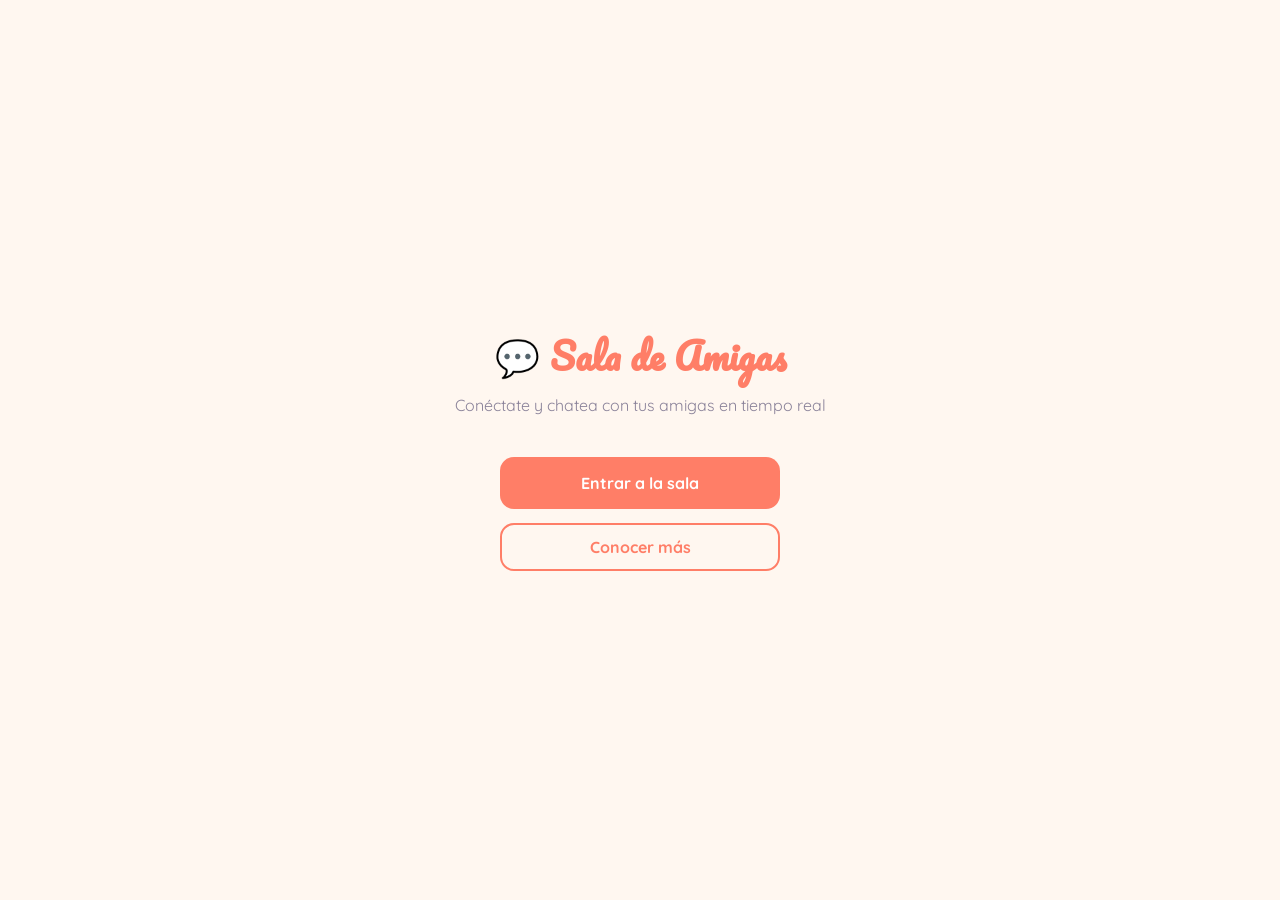
<file: index.html>
<!DOCTYPE html>
<html lang="es">
<head>
  <meta charset="UTF-8">
  <meta name="viewport" content="width=device-width, initial-scale=1.0">
  <title>Sala de Amigas</title>
  <link rel="stylesheet" href="estilos.css">
  <link href="https://fonts.googleapis.com/css2?family=Pacifico&family=Quicksand:wght@500;600;700&display=swap" rel="stylesheet">
</head>
<body>

<div class="pagina-inicio">
  <h1 class="titulo">💬 Sala de Amigas</h1>
  <p class="subtitulo">Conéctate y chatea con tus amigas en tiempo real</p>
  
  <div class="botones">
    <a href="login.html" class="btn-principal">Entrar a la sala</a>
    <button class="btn-secundario">Conocer más</button>
  </div>
</div>

</body>
</html>
</file>
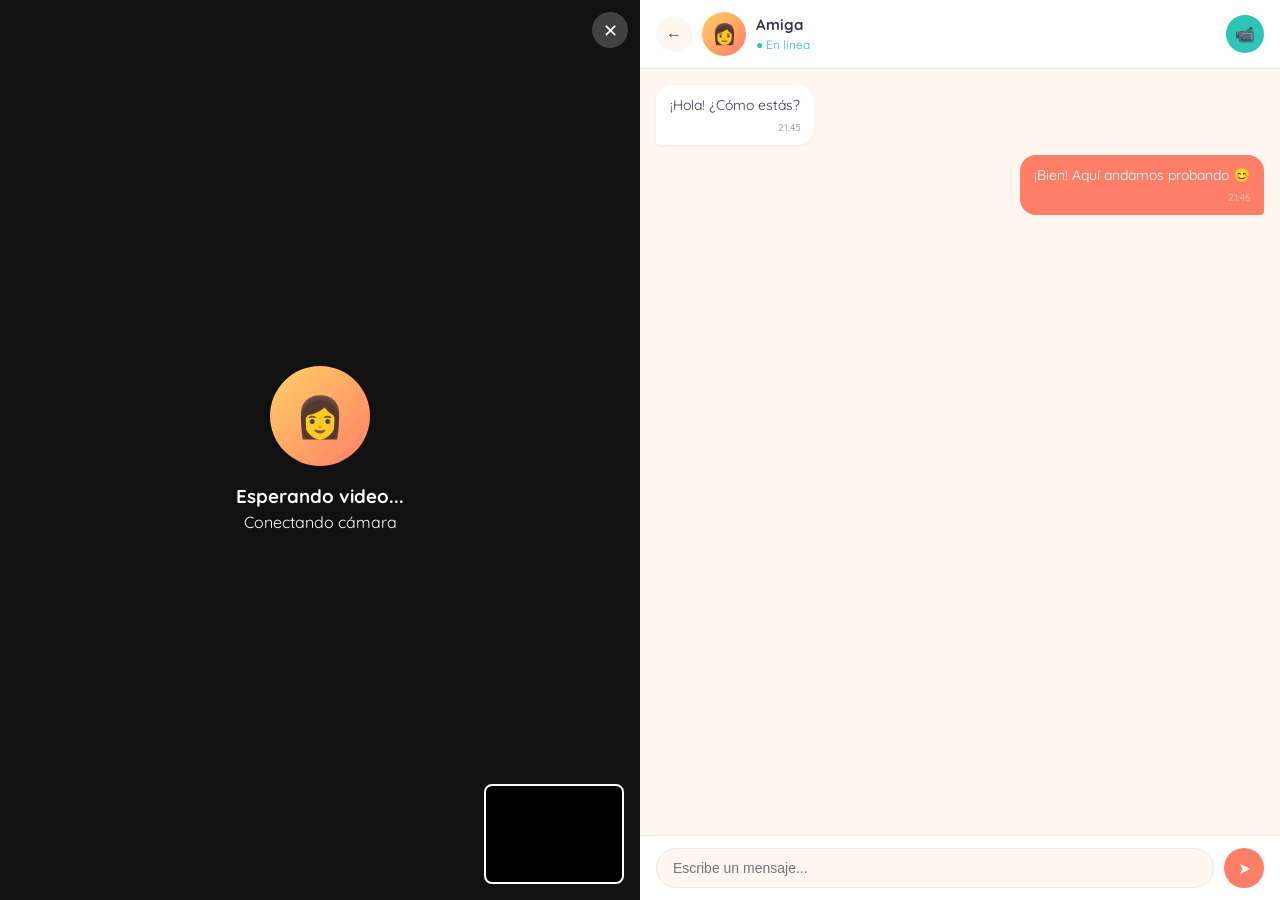
<file: chat.html>
<!DOCTYPE html>
<html lang="es">
<head>
  <meta charset="UTF-8">
  <meta name="viewport" content="width=device-width, initial-scale=1.0">
  <title>Chat — Sala de Amigas</title>
  <link rel="stylesheet" href="estilos.css">
  <link href="https://fonts.googleapis.com/css2?family=Pacifico&family=Quicksand:wght@500;600;700&display=swap" rel="stylesheet">
</head>
<body>

<div class="pagina-chat">

  <!-- 📹 COLUMNA IZQUIERDA: VIDEO -->
  <div class="col-video" id="colVideo">
    <button class="btn-cerrar-video" id="btnCerrarVideo">✕</button>
    
    <div class="sin-video" id="sinVideo">
      <div class="avatar">👩</div>
      <h3>Esperando video...</h3>
      <p>Conectando cámara</p>
    </div>
    
    <video id="videoRemoto" class="video-principal" autoplay playsinline style="display:none;"></video>
    
    <div class="video-chico" id="videoChico">
      <video id="videoLocal" autoplay muted playsinline></video>
    </div>
  </div>

  <!-- 💬 COLUMNA DERECHA: CHAT -->
  <div class="col-chat">
    <!-- Barra superior -->
    <div class="barra-arriba">
      <a href="sala.html" class="btn-atras">←</a>
      <div class="avatar">👩</div>
      <div class="info-chat">
        <h4 id="nombreAmiga">Amiga</h4>
        <div class="estado">● En línea</div>
      </div>
      <button class="btn-llamada" id="btnLlamada">📹</button>
    </div>

    <!-- Mensajes -->
    <div class="caja-msj" id="cajaMsj">
      <div class="msj mio">¡Hola! ¿Cómo estás?<div class="hora">21:45</div></div>
      <div class="msj tuyo">¡Bien! Aquí andamos probando 😊<div class="hora">21:46</div></div>
    </div>

    <!-- Barra escribir -->
    <div class="barra-abajo">
      <input type="text" id="inputMsj" placeholder="Escribe un mensaje...">
      <button class="btn-enviar" id="btnEnviar">➤</button>
    </div>
  </div>

</div>

<script>
// Obtener nombre desde la URL
const params = new URLSearchParams(window.location.search);
const nombre = params.get('nombre') || 'Amiga';
document.getElementById('nombreAmiga').textContent = nombre;

// Enviar mensajes
const inputMsj = document.getElementById('inputMsj');
const cajaMsj = document.getElementById('cajaMsj');
const btnEnviar = document.getElementById('btnEnviar
</file>
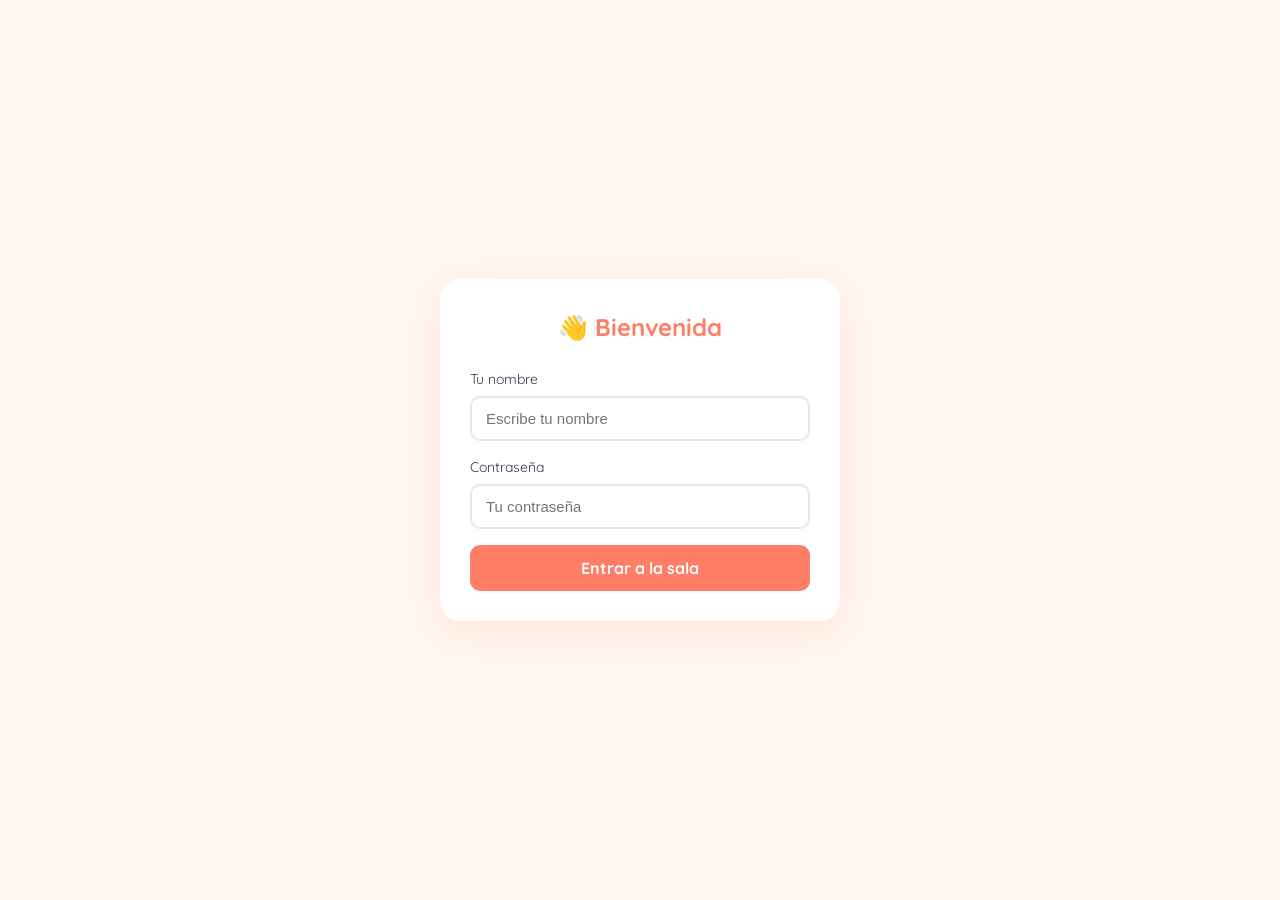
<file: login.html>
<!DOCTYPE html>
<html lang="es">
<head>
  <meta charset="UTF-8">
  <meta name="viewport" content="width=device-width, initial-scale=1.0">
  <title>Iniciar Sesión</title>
  <link rel="stylesheet" href="estilos.css">
  <link href="https://fonts.googleapis.com/css2?family=Pacifico&family=Quicksand:wght@500;600;700&display=swap" rel="stylesheet">
</head>
<body>

<div class="pagina-login">
  <div class="caja-login">
    <h2>👋 Bienvenida</h2>
    
    <div class="campo">
      <label>Tu nombre</label>
      <input type="text" id="nombreUsuario" placeholder="Escribe tu nombre">
    </div>
    
    <div class="campo">
      <label>Contraseña</label>
      <input type="password" id="passUsuario" placeholder="Tu contraseña">
    </div>
    
    <button onclick="entrar()">Entrar a la sala</button>
  </div>
</div>

<script>
function entrar(){
  const nombre = document.getElementById('nombreUsuario').value.trim();
  if(nombre){
    localStorage.setItem('usuarioNombre', nombre);
    window.location.href = 'sala.html';
  }else{
    alert('Escribe tu nombre por favor');
  }
}
</script>

</body>
</html>
</file>
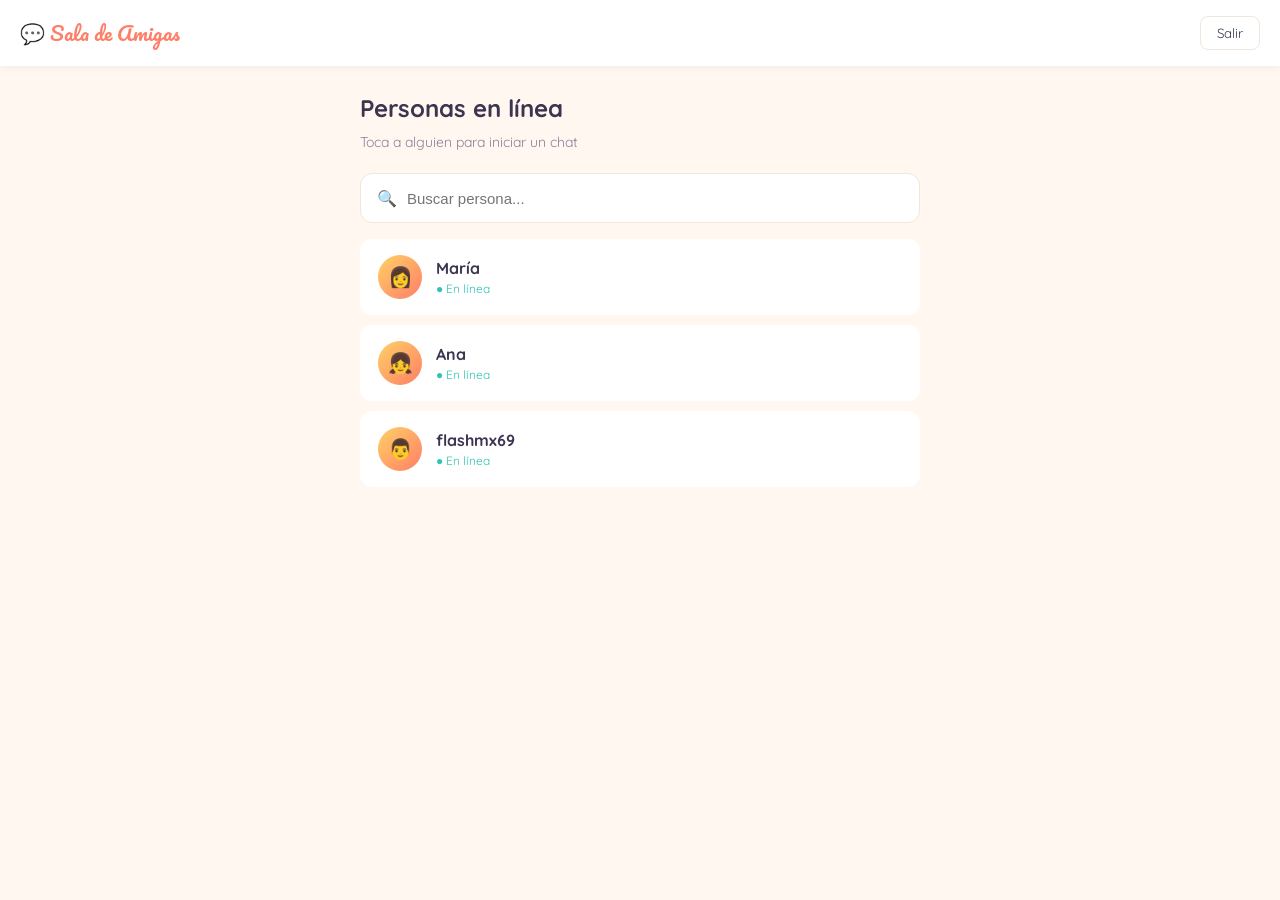
<file: sala.html>
<!DOCTYPE html>
<html lang="es">
<head>
  <meta charset="UTF-8">
  <meta name="viewport" content="width=device-width, initial-scale=1.0">
  <title>Sala Principal</title>
  <link rel="stylesheet" href="estilos.css">
  <link href="https://fonts.googleapis.com/css2?family=Pacifico&family=Quicksand:wght@500;600;700&display=swap" rel="stylesheet">
</head>
<body>

<div class="pagina-sala">
  <!-- Barra superior -->
  <div class="barra-sup">
    <span class="logo">💬 Sala de Amigas</span>
    <button class="btn-salir" onclick="window.location.href='index.html'">Salir</button>
  </div>

  <!-- Contenido -->
  <div class="contenido">
    <h2>Personas en línea</h2>
    <p class="desc">Toca a alguien para iniciar un chat</p>
    
    <div class="buscador">
      <span>🔍</span>
      <input type="text" placeholder="Buscar persona...">
    </div>
    
    <div class="lista-personas">
      <div class="persona" data-nombre="María">
        <div class="avatar">👩</div>
        <div class="datos-persona">
          <div class="nombre">María</div>
          <div class="estado">● En línea</div>
        </div>
      </div>
      
      <div class="persona" data-nombre="Ana">
        <div class="avatar">👧</div>
        <div class="datos-persona">
          <div class="nombre">Ana</div>
          <div class="estado">● En línea</div>
        </div>
      </div>
      
      <div class="persona" data-nombre="flashmx69">
        <div class="avatar">👨</div>
        <div class="datos-persona">
          <div class="nombre">flashmx69</div>
          <div class="estado">● En línea</div>
        </div>
      </div>
    </div>
  </div>
</div>

<!-- ALERTA DE INVITACIÓN -->
<div class="alerta-fondo" id="alertaInvitacion">
  <div class="alerta-caja">
    <div class="avatar">💬</div>
    <h3>¿Iniciar chat?</h3>
    <p id="textoInvitacion">Alguien quiere chatear contigo</p>
    <div class="alerta-botones">
      <button class="btn-no" id="btnCancelar">Cancelar</button>
      <button class="btn-ok" id="btnAceptar">Aceptar</button>
    </div>
  </div>
</div>

<script>
const alerta = document.getElementById('alertaInvitacion');
let nombreSeleccionado = '';

function mostrarInvitacion(nombre){
  nombreSeleccionado = nombre;
  document.getElementById('textoInvitacion').textContent = nombre + ' quiere chatear contigo';
  alerta.classList.add('mostrar');
}

function cerrarInvitacion(){
  alerta.classList.remove('mostrar');
  nombreSeleccionado = '';
}

document.getElementById('btnAceptar').addEventListener('click', ()=>{
  window.location.href = 'chat.html?nombre=' + encodeURIComponent(nombreSeleccionado);
});
document.getElementById('btnCancelar').addEventListener('click', cerrarInvitacion);

document.querySelectorAll('.persona').forEach(p=>{
  p.addEventListener('click', ()=>{
    const nombre = p.getAttribute('data-nombre');
    mostrarInvitacion(nombre);
  });
});
</script>

</body>
</html>
</file>
<file: estilos.css>
/* =====================================================
   Sala de Amigas — v5.0
   Diseño simple y estable — sin colapsos
   ===================================================== */

:root{
  --fondo:#FFF7F0; --tarjeta:#FFFFFF;
  --texto:#3D3550; --texto-claro:#8A8299;
  --principal:#FF7E67; --ok:#2EC4B6;
  --borde:#F0E6DC; --peligro:#E63946;
}

*{margin:0;padding:0;box-sizing:border-box}
body{
  font-family:'Quicksand',sans-serif;
  background:var(--fondo);
  color:var(--texto);
  line-height:1.5;
}
button, .boton{cursor:pointer;font-family:inherit}
a{text-decoration:none;color:inherit}

/* ===== PÁGINA DE INICIO ===== */
.pagina-inicio{
  min-height:100vh;
  display:flex;flex-direction:column;align-items:center;justify-content:center;
  text-align:center;padding:40px 20px;
}
.titulo{font-family:'Pacifico',cursive;font-size:36px;color:var(--principal);margin-bottom:10px}
.subtitulo{color:var(--texto-claro);margin-bottom:40px}
.botones{display:flex;flex-direction:column;gap:14px;width:100%;max-width:280px}
.btn-principal{
  padding:14px 24px;border-radius:14px;border:none;
  background:var(--principal);color:#fff;font-size:16px;font-weight:bold;
}
.btn-secundario{
  padding:12px 24px;border-radius:14px;border:2px solid var(--principal);
  background:transparent;color:var(--principal);font-size:16px;font-weight:bold;
}

/* ===== PÁGINA DE LOGIN ===== */
.pagina-login{
  min-height:100vh;
  display:flex;align-items:center;justify-content:center;
  padding:20px;
}
.caja-login{
  width:100%;max-width:400px;
  background:var(--tarjeta);border-radius:20px;padding:30px;
  box-shadow:0 10px 40px rgba(255,126,103,.15);
}
.caja-login h2{text-align:center;margin-bottom:24px;color:var(--principal)}
.campo{margin-bottom:16px}
.campo label{display:block;font-size:14px;margin-bottom:6px}
.campo input{
  width:100%;padding:12px 14px;border:2px solid var(--borde);
  border-radius:10px;font-size:15px;
}
.caja-login button{width:100%;padding:13px;border:none;border-radius:10px;background:var(--principal);color:#fff;font-size:16px;font-weight:bold}

/* ===== SALA ===== */
.pagina-sala{min-height:100vh;display:flex;flex-direction:column}
.barra-sup{
  display:flex;align-items:center;justify-content:space-between;
  padding:16px 20px;background:var(--tarjeta);box-shadow:0 2px 8px rgba(0,0,0,.05);
}
.logo{font-family:'Pacifico',cursive;font-size:20px;color:var(--principal)}
.btn-salir{padding:8px 16px;border-radius:8px;border:1px solid var(--borde);background:transparent;color:var(--texto)}
.contenido{flex:1;padding:24px 20px;max-width:600px;margin:0 auto;width:100%}
.contenido h2{margin-bottom:6px}
.desc{color:var(--texto-claro);font-size:14px;margin-bottom:20px}
.buscador{
  display:flex;gap:10px;padding:12px 16px;background:var(--tarjeta);
  border-radius:12px;margin-bottom:16px;border:1px solid var(--borde);
}
.buscador input{flex:1;border:none;outline:none;background:transparent;font-size:15px}
.lista-personas{display:flex;flex-direction:column;gap:10px}
.persona{
  display:flex;align-items:center;gap:14px;padding:14px 16px;
  background:var(--tarjeta);border-radius:12px;cursor:pointer;
  border:2px solid transparent;transition:all .2s;
}
.persona:hover{border-color:var(--principal)}
.avatar{
  width:44px;height:44px;border-radius:50%;background:linear-gradient(135deg,#FFD166,var(--principal));
  display:flex;align-items:center;justify-content:center;font-size:20px;flex-shrink:0;
}
.datos-persona{flex:1}
.nombre{font-weight:bold}
.estado{font-size:12px;color:var(--ok)}

/* ===== ALERTA DE INVITACIÓN ===== */
.alerta-fondo{
  position:fixed;inset:0;background:rgba(0,0,0,.5);
  display:flex;align-items:center;justify-content:center;
  z-index:9999;padding:20px;display:none;
}
.alerta-fondo.mostrar{display:flex}
.alerta-caja{
  background:var(--tarjeta);border-radius:16px;padding:28px 24px;
  max-width:340px;width:100%;text-align:center;
}
.alerta-caja .avatar{margin:0 auto 16px}
.alerta-caja h3{margin-bottom:8px}
.alerta-caja p{color:var(--texto-claro);margin-bottom:24px;font-size:14px}
.alerta-botones{display:flex;gap:12px}
.btn-ok{flex:1;padding:11px;border-radius:10px;border:none;background:var(--ok);color:#fff;font-weight:bold}
.btn-no{flex:1;padding:11px;border-radius:10px;border:1px solid var(--borde);background:transparent;color:var(--texto);font-weight:bold}

/* =====================================================
   ✅ CHAT — PANTALLA PARTIDA FIJA
   ===================================================== */
.pagina-chat{
  display:flex;flex-wrap:nowrap;
  height:100vh;overflow:hidden;
}

/* 📱 CELULAR: ARRIBA VIDEO, ABAJO CHAT */
@media (max-width:767px){
  .pagina-chat{flex-direction:column}
  .col-video{width:100%;height:50%}
  .col-chat{width:100%;height:50%}
}

/* 💻 COMPUTADORA: IZQUIERDA VIDEO, DERECHA CHAT */
@media (min-width:768px){
  .col-video{width:50%;height:100vh}
  .col-chat{width:50%;height:100vh}
}

/* ===== COLUMNA DE VIDEO ===== */
.col-video{
  background:#111;
  display:flex;flex-direction:column;align-items:center;justify-content:center;
  position:relative;overflow:hidden;
}
.video-principal{width:100%;height:100%;object-fit:cover;transform:scaleX(-1)}
.sin-video{
  display:flex;flex-direction:column;align-items:center;justify-content:center;
  color:#fff;text-align:center;padding:20px;
}
.sin-video .avatar{width:100px;height:100px;font-size:40px;margin-bottom:16px}
.video-chico{
  position:absolute;bottom:16px;right:16px;
  width:140px;height:100px;border-radius:8px;overflow:hidden;
  border:2px solid #fff;background:#000;
}
.video-chico video{width:100%;height:100%;object-fit:cover;transform:scaleX(-1)}
.btn-cerrar-video{
  position:absolute;top:12px;right:12px;width:36px;height:36px;
  border-radius:50%;border:none;background:rgba(255,255,255,.2);color:#fff;
  font-size:18px;
}

/* ===== COLUMNA DE CHAT ===== */
.col-chat{
  display:flex;flex-direction:column;
  background:var(--fondo);
  overflow:hidden;
}
.barra-arriba{
  display:flex;align-items:center;gap:10px;padding:12px 16px;
  background:var(--tarjeta);border-bottom:1px solid var(--borde);
  flex-shrink:0;
}
.btn-atras{
  width:36px;height:36px;border-radius:50%;border:none;
  background:var(--fondo);font-size:16px;display:flex;align-items:center;justify-content:center;
  color:var(--texto);
}
.info-chat{flex:1}
.info-chat h4{font-size:15px}
.info-chat .estado{font-size:12px}
.btn-llamada{
  width:38px;height:38px;border-radius:50%;border:none;
  background:var(--ok);color:#fff;font-size:16px;
}

/* ===== MENSAJES ===== */
.caja-msj{
  flex:1;padding:16px;overflow-y:auto;display:flex;flex-direction:column;gap:10px;
}
.msj{
  max-width:75%;padding:10px 14px;border-radius:16px;font-size:14px;
  word-wrap:break-word;
}
.msj.tuyo{
  align-self:flex-end;background:var(--principal);color:#fff;
  border-bottom-right-radius:4px;
}
.msj.mio{
  align-self:flex-start;background:var(--tarjeta);
  border-bottom-left-radius:4px;box-shadow:0 1px 3px rgba(0,0,0,.06);
}
.hora{font-size:10px;opacity:.6;margin-top:4px;text-align:right}

/* ===== BARRA DE ESCRITURA ===== */
.barra-abajo{
  display:flex;gap:10px;padding:12px 16px;background:var(--tarjeta);
  border-top:1px solid var(--borde);flex-shrink:0;
}
.barra-abajo input{
  flex:1;padding:10px 16px;border:1px solid var(--borde);border-radius:20px;
  font-size:14px;outline:none;background:var(--fondo);
}
.btn-enviar{
  width:40px;height:40px;border-radius:50%;border:none;
  background:var(--principal);color:#fff;font-size:16px;
}
</file>
